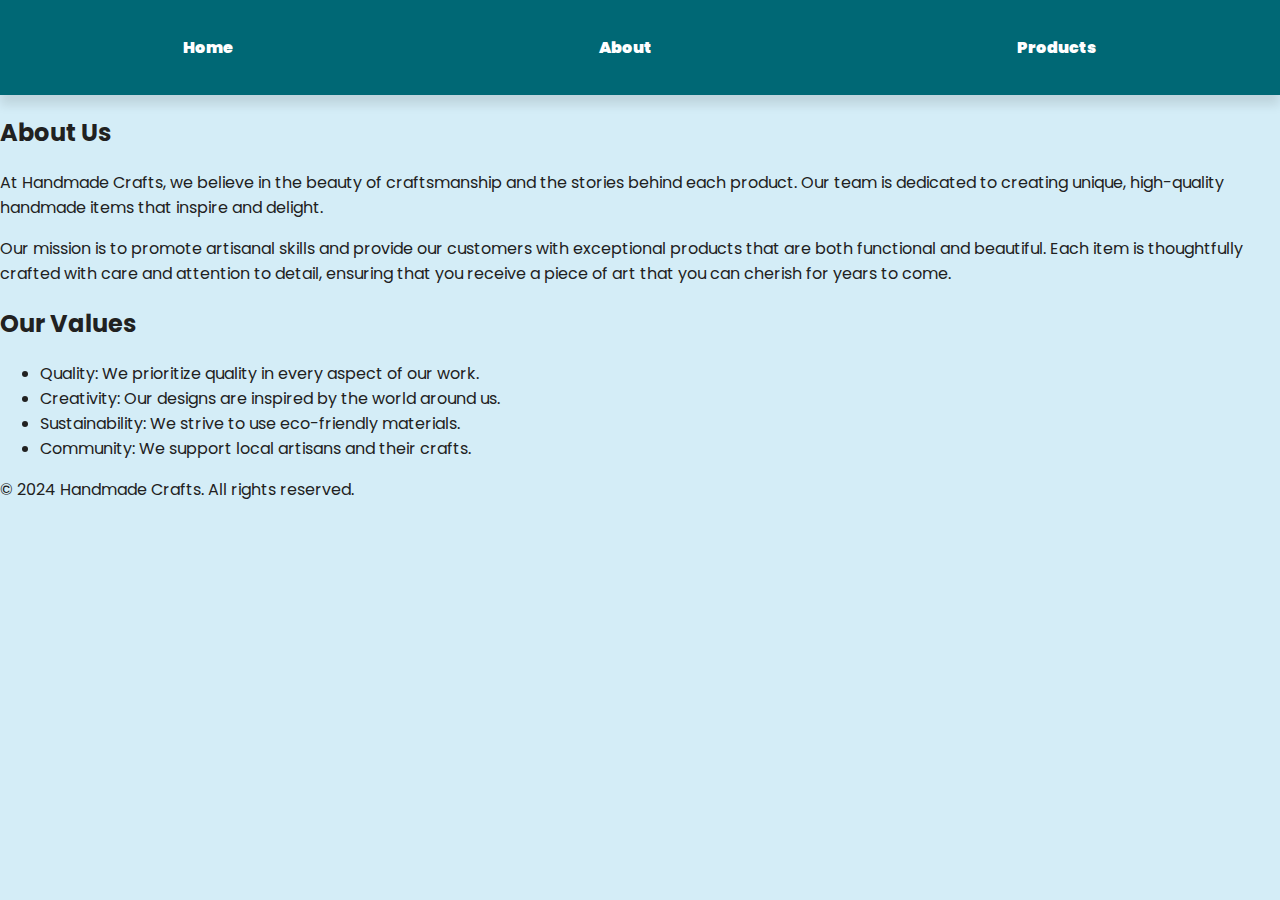
<file: about-shopping.html>
<!DOCTYPE html>
<html lang="en">
<head>
    <meta charset="UTF-8">
    <meta name="viewport" content="width=device-width, initial-scale=1.0">
    <title>About Us - Handmade Crafts</title>
    <meta name="description" content="This is a shopping website">
    <meta name="author" content="Ferrin Mutuku">
    <link rel="preconnect" href="https://fonts.googleapis.com" crossorigin>
    <link rel="preconnect" href="https://fonts.gstatic.com" crossorigin>
    <link href="https://fonts.googleapis.com/css2?family=Roboto:wght@400;700&display=swap" rel="stylesheet">
    <link rel="stylesheet" href="styles/shopping.css">
    <script src="https://code.jquery.com/jquery-3.6.0.min.js"></script>
    <script src="scripts/shopping.js" defer></script>
</head>
<body>
    <header>
        <nav class="navbar">
            <a href="shopping.html">Home</a>
            <a href="about-shopping.html">About</a>
            <a href="product-shopping.html">Products</a>
        </nav>
        
    </header>
    
    <main>
        <section>
            <h2>About Us</h2>
            <p>At Handmade Crafts, we believe in the beauty of craftsmanship and the stories behind each product. Our team is dedicated to creating unique, high-quality handmade items that inspire and delight.</p>
            <p>Our mission is to promote artisanal skills and provide our customers with exceptional products that are both functional and beautiful. Each item is thoughtfully crafted with care and attention to detail, ensuring that you receive a piece of art that you can cherish for years to come.</p>
        </section>
        
        <section>
            <h2>Our Values</h2>
            <ul>
                <li>Quality: We prioritize quality in every aspect of our work.</li>
                <li>Creativity: Our designs are inspired by the world around us.</li>
                <li>Sustainability: We strive to use eco-friendly materials.</li>
                <li>Community: We support local artisans and their crafts.</li>
            </ul>
        </section>
    </main>

    <footer>
        <p>&copy; 2024 Handmade Crafts. All rights reserved.</p>
    </footer>
</body>
</html>
</file>
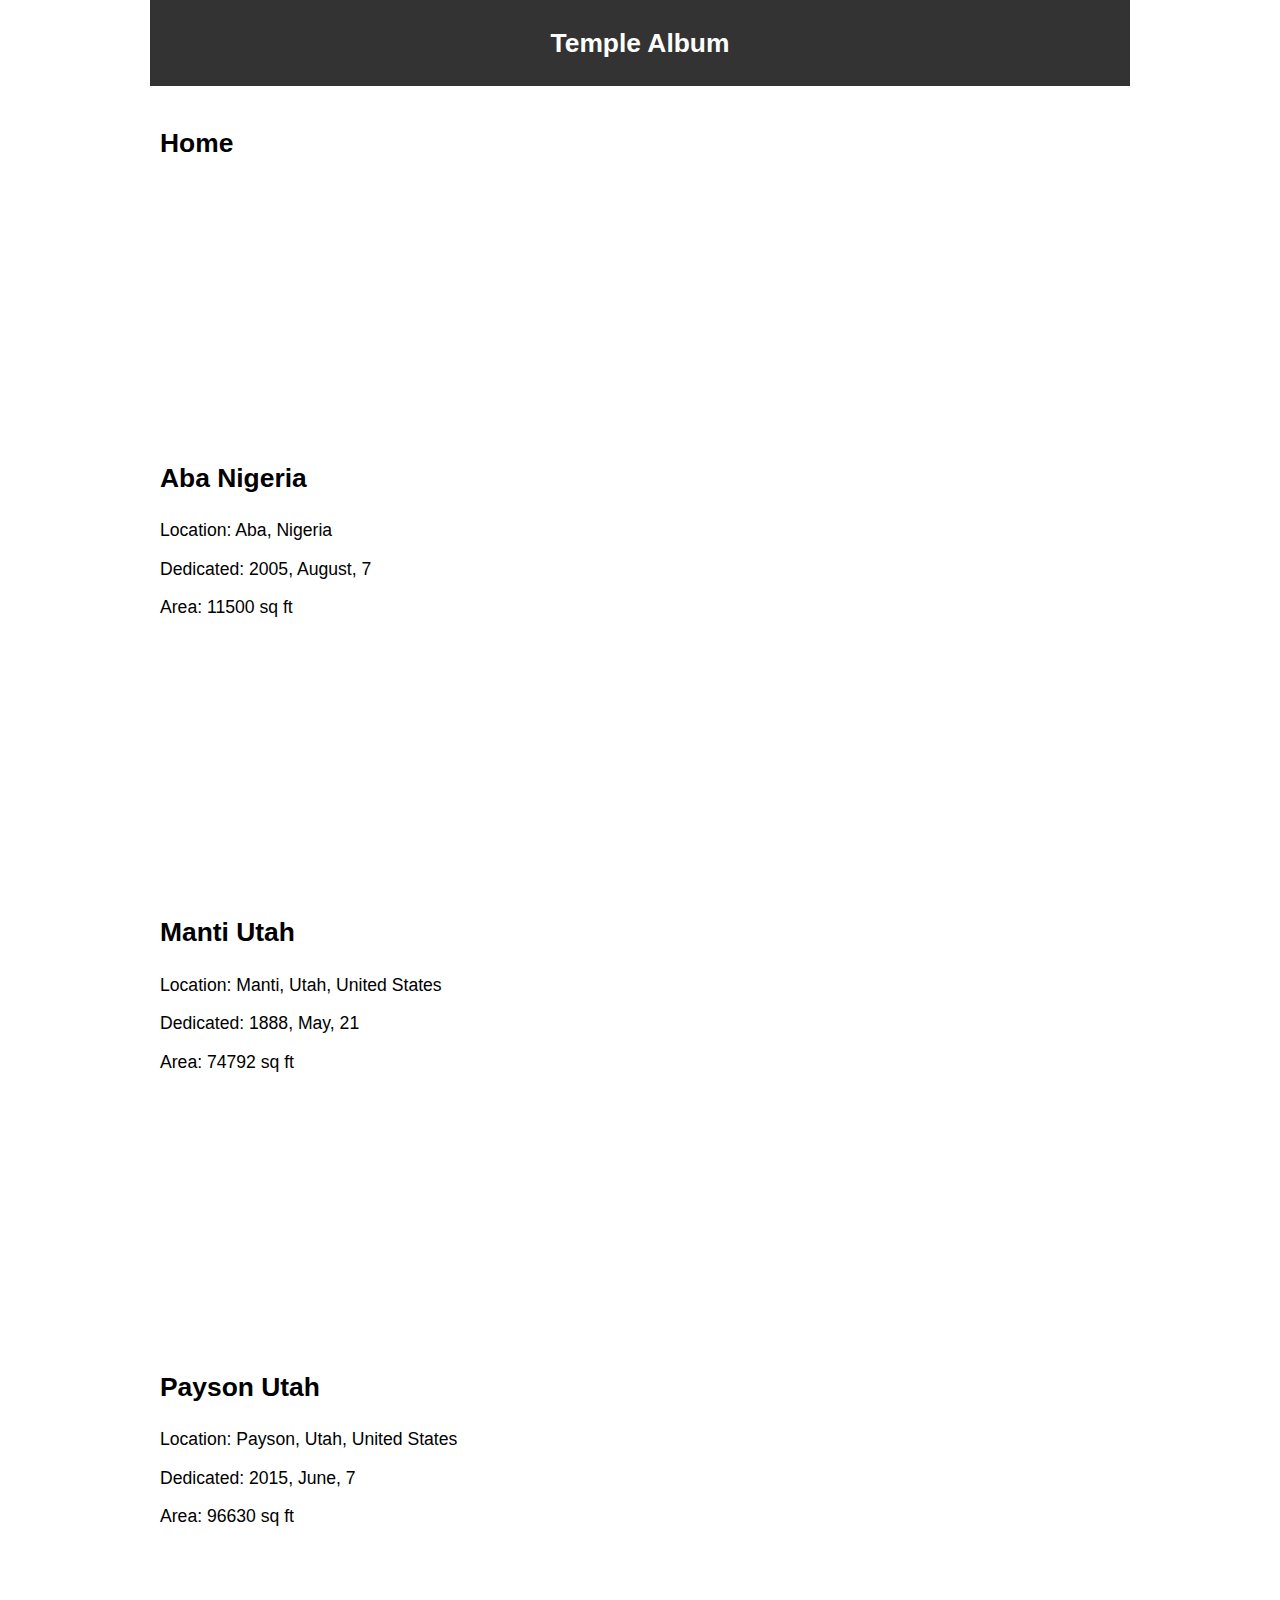
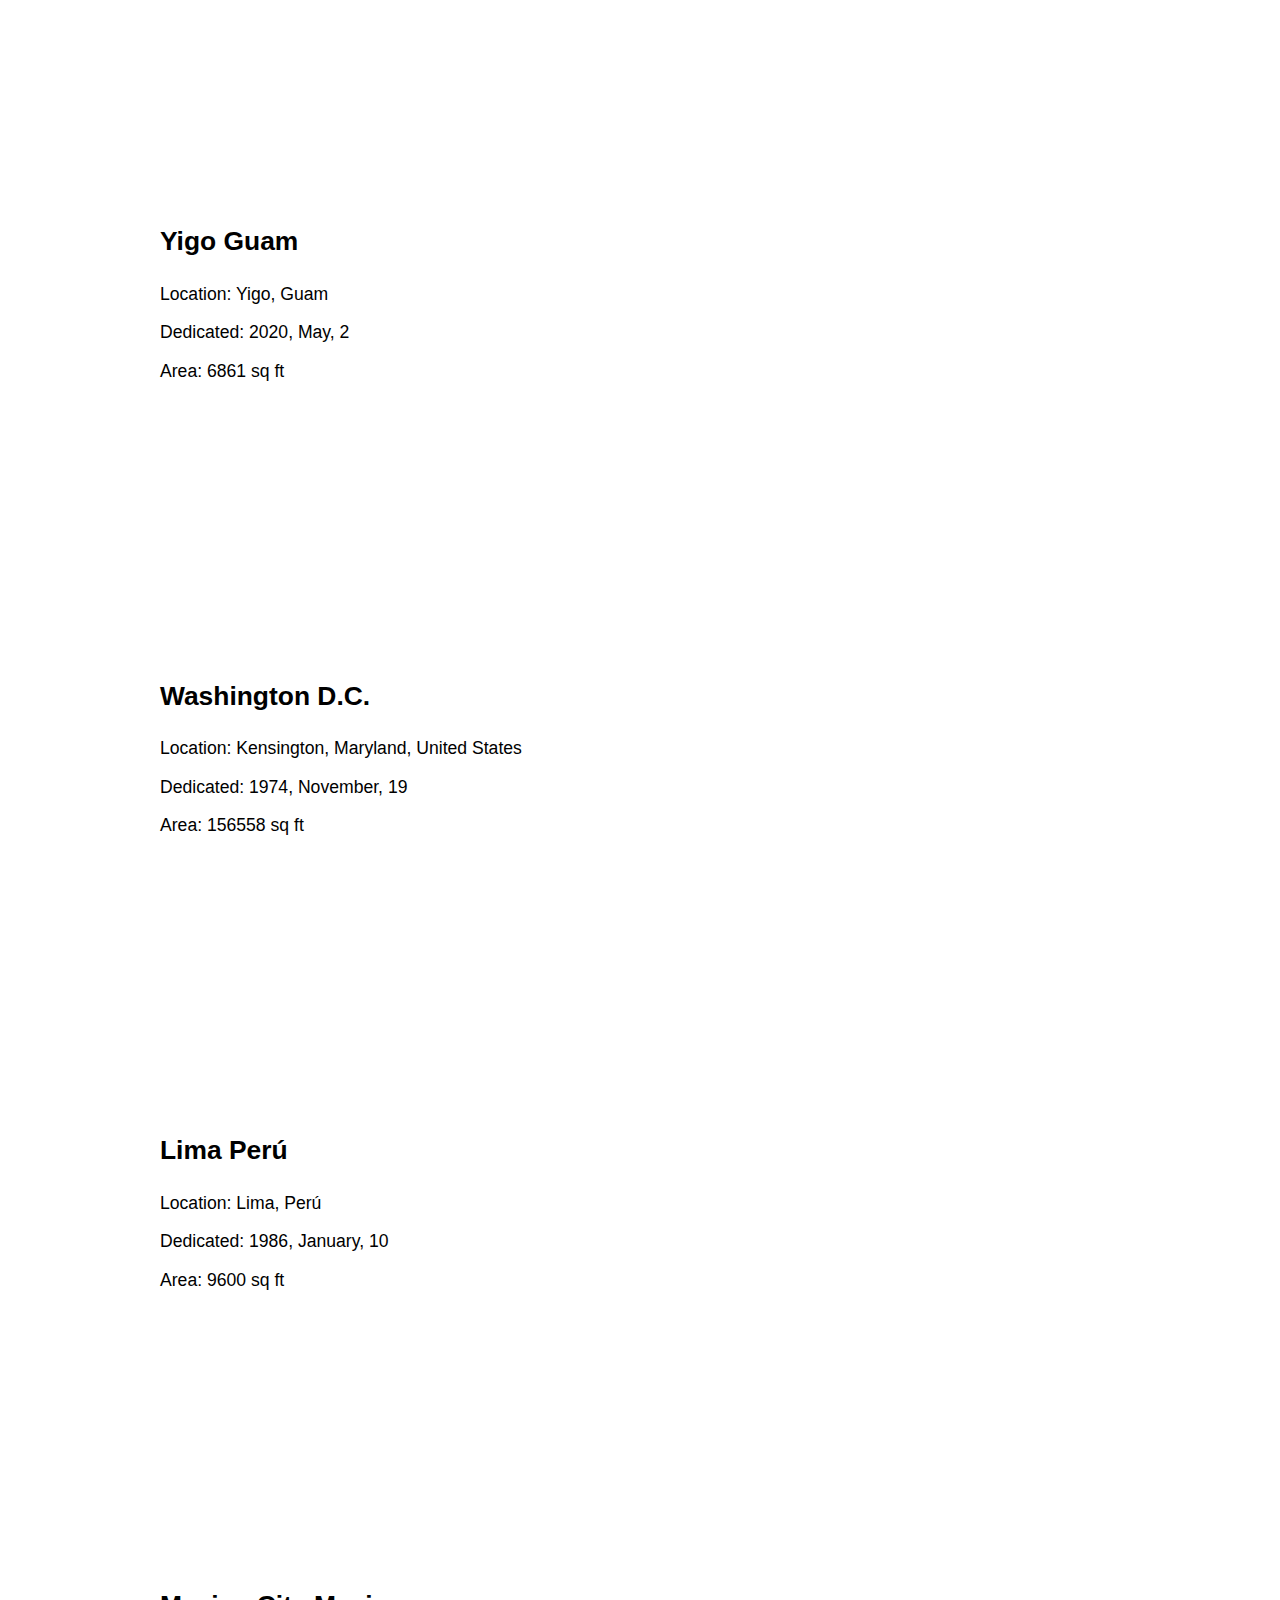
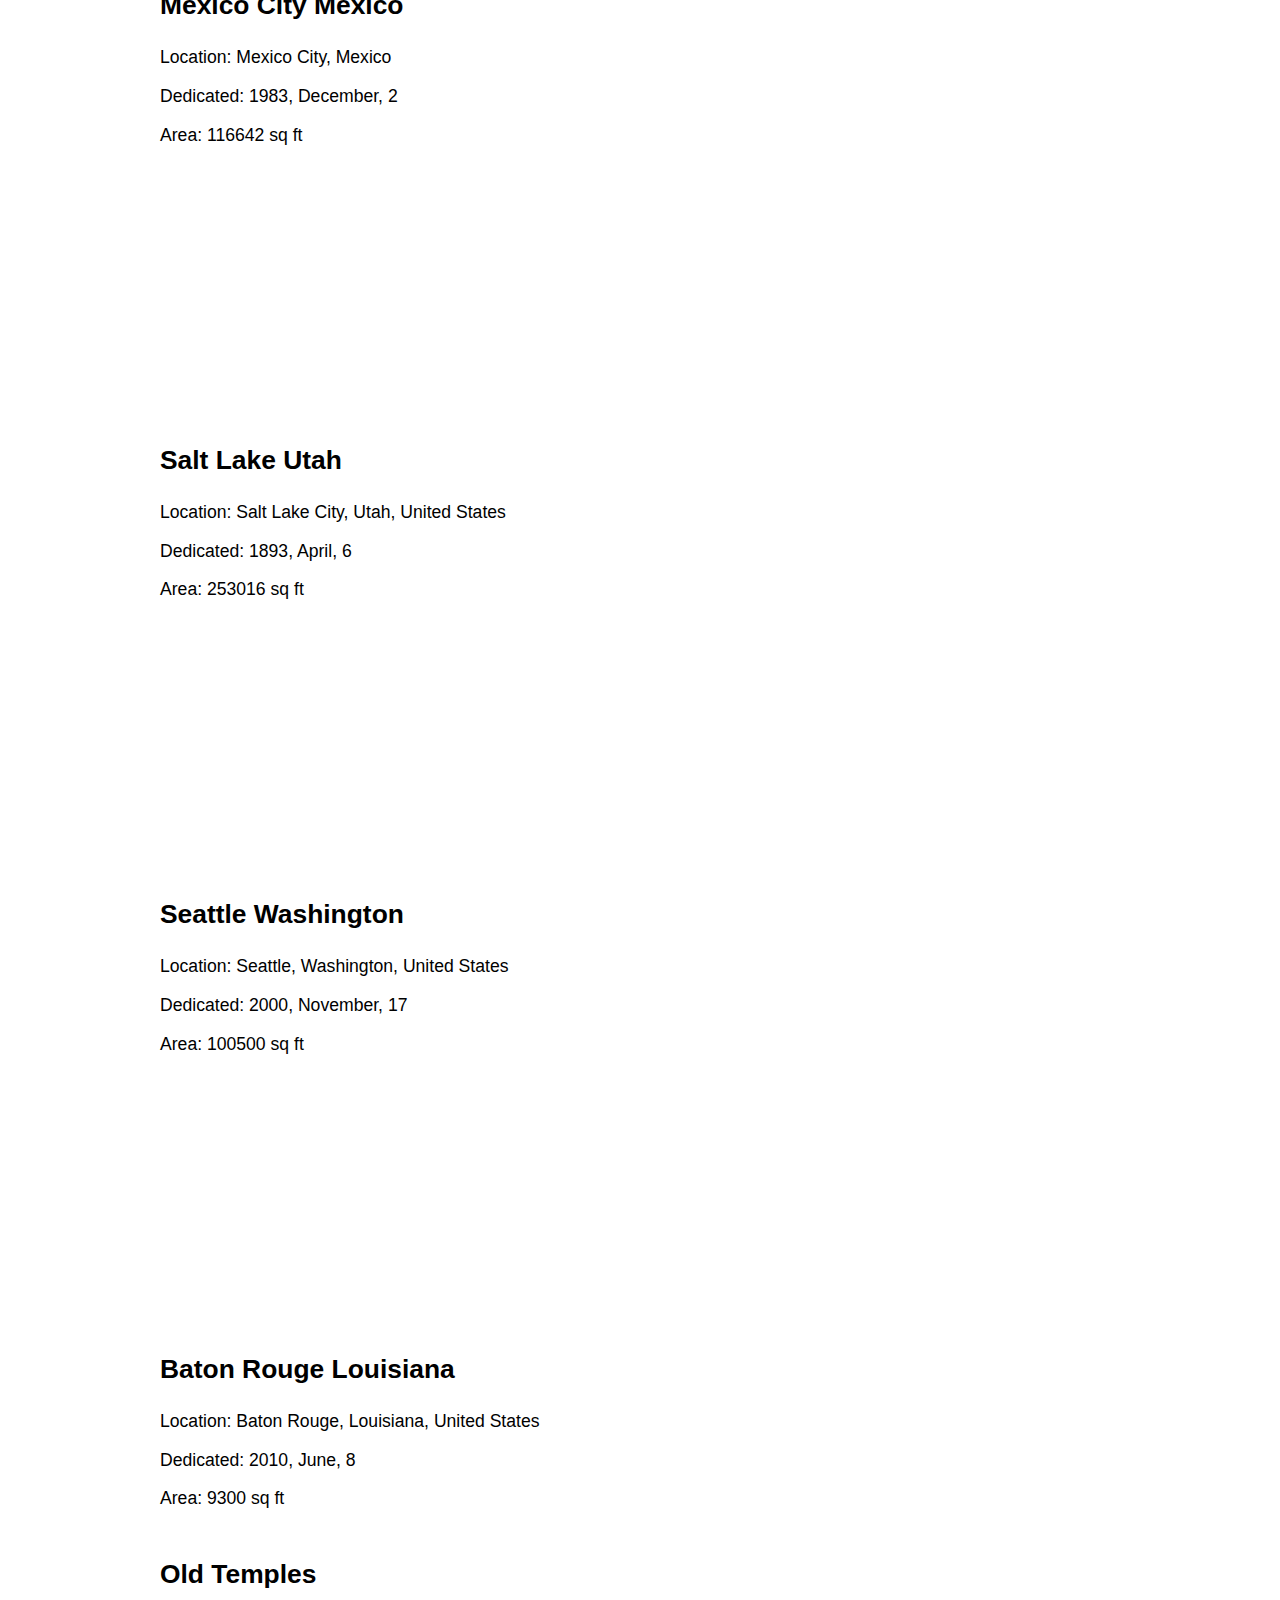
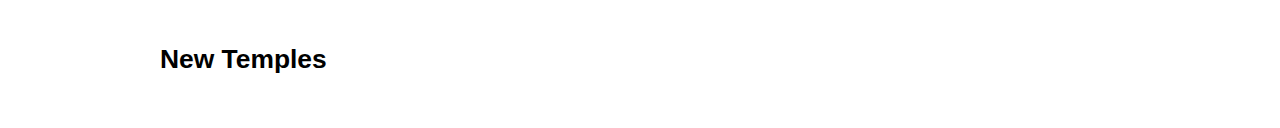
<file: filtered-temples.html>
<!DOCTYPE html>
<html lang="en">
<head>
    <meta charset="UTF-8">
    <meta name="viewport" content="width=device-width, initial-scale=1.0">
    <title>Temple Album</title>
    <meta name="description" content="This is a Temple Album">
    <meta name="author" content="Ferrin Mutuku">
    <link rel="stylesheet" href="styles/filtered-temples.css" onload="this.onload=null;this.rel='stylesheet'">
    <link rel="stylesheet" href="styles/filtered-temples-large.css" media="(min-width: 768px)">
    <script src="scripts/filtered-temples.js" defer></script>

</head>
<body>
    <header>
        <h1>Temple Album</h1>
        <button id="hamburger">&#9776;</button> 
        <nav id="menu">
            <ul>
                <li><a href="#home" id="home-button">Home</a></li>
                <li><a href="#old" id="old-button">Old</a></li>
                <li><a href="#new" id="new-button">New</a></li>
                <li><a href="#large" id="large-button">Large</a></li>
                <li><a href="#small" id="small-button">Small</a></li>
            </ul>
        </nav>
    </header>

    <main>
        <!-- Home Section -->
        <section id="home">
            <h2>Home</h2>
            <div id="temple-container"></div>
        </section>

        <!-- Old Temples Section -->
        <section id="old">
            <h2>Old Temples</h2>
            <div id="temple-container-old"></div>
        </section>

        <!-- New Temples Section -->
        <section id="new">
            <h2>New Temples</h2>
            <div id="temple-container-new"></div>
        </section>

        <!-- Large Temples Section -->
        <section id="large">
            <h2>Large Temples</h2>
            <div id="temple-container-large"></div>
        </section>

        <!-- Small Temples Section -->
        <section id="small">
            <h2>Small Temples</h2>
            <div id="temple-container-small"></div>
        </section>
    </main>

    <footer>
        <p>&copy; Ferrin Mutuku<span id="footer-year"></span>. Last modified: <span id="footer-modified"></span>.</p>
    </footer>
</body>
</html>
</file>
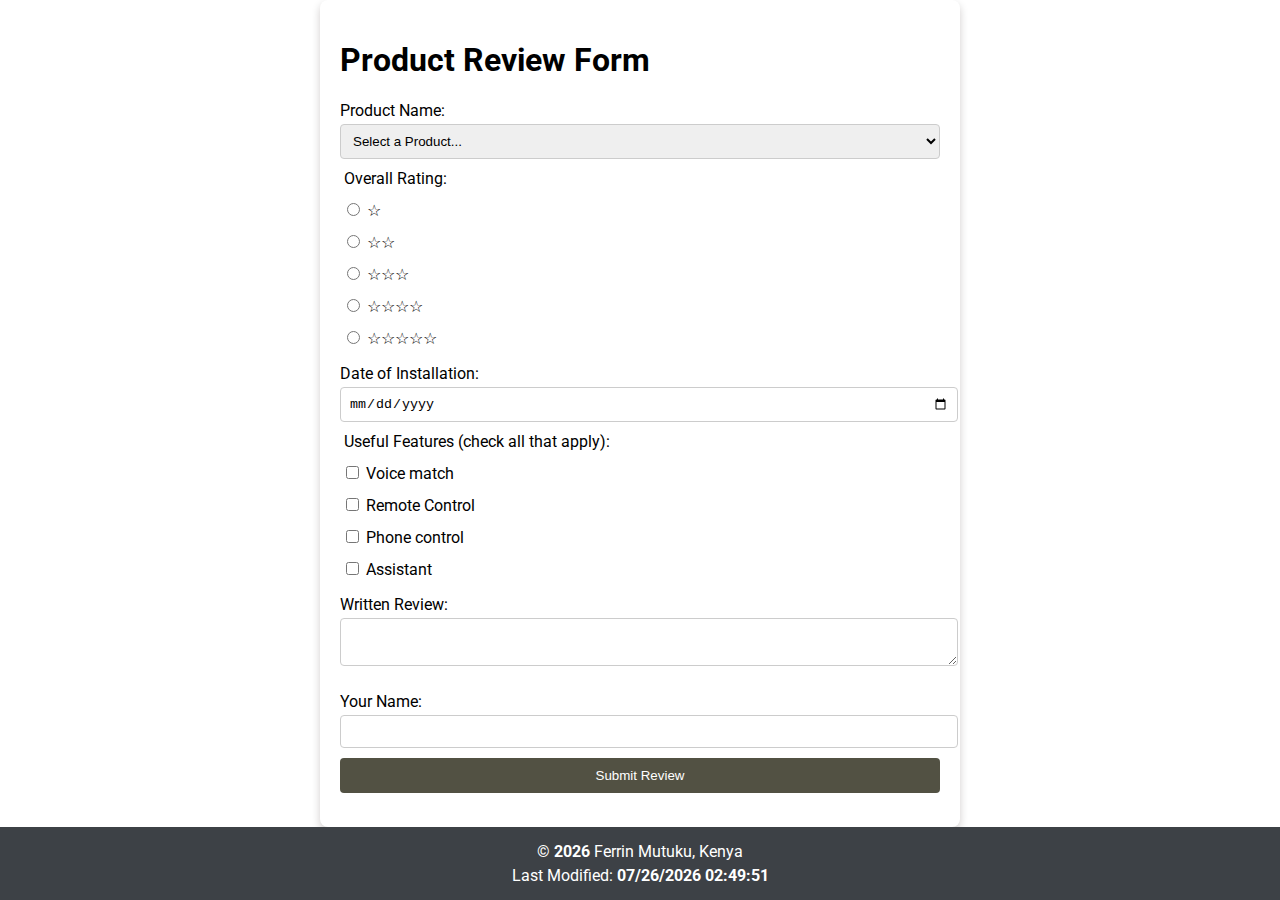
<file: form.html>
<!DOCTYPE html>
<html lang="en">
    <head>
        <meta charset="UTF-8">
        <meta name="viewport" content="width=device-width, initial-scale=1.0">
        <title>Product Review Form</title>
        <meta name="description" content="This is a product review form">
        <meta name="author" content="Ferrin Mutuku">
        <link rel="icon" href="favicon.ico" type="image/x-icon">
        <link rel="preconnect" href="https://fonts.googleapis.com" crossorigin>
        <link rel="preconnect" href="https://fonts.gstatic.com" crossorigin>
        <link href="https://fonts.googleapis.com/css2?family=Roboto:wght@400;700&display=swap" rel="stylesheet">
        <link rel="stylesheet" href="styles/form.css">
        <script src="scripts/form.js" defer></script>
    </head>
    
<body>
    <main>
        <h1>Product Review Form</h1>
        <form id="reviewForm" method="get" action="review.html">
            <label for="productName">Product Name:</label>
            <select id="productName" name="productName" required>
                <option value="" disabled selected>Select a Product...</option>
            </select>
            <fieldset>
                <legend>Overall Rating:</legend>
                <label><input type="radio" name="rating" value="1" required> ☆</label>
                <label><input type="radio" name="rating" value="2"> ☆☆</label>
                <label><input type="radio" name="rating" value="3"> ☆☆☆</label>
                <label><input type="radio" name="rating" value="4"> ☆☆☆☆</label>
                <label><input type="radio" name="rating" value="5"> ☆☆☆☆☆</label>
            </fieldset>
            <label for="installationDate">Date of Installation:</label>
            <input type="date" id="installationDate" name="installationDate" required>
            <fieldset>
                <legend>Useful Features (check all that apply):</legend>
                <label><input type="checkbox" name="features" value="Feature1"> Voice match</label>
                <label><input type="checkbox" name="features" value="Feature2"> Remote Control</label>
                <label><input type="checkbox" name="features" value="Feature3"> Phone control</label>
                <label><input type="checkbox" name="features" value="Feature4"> Assistant</label>
            </fieldset>
            <label for="reviewText">Written Review:</label>
            <textarea id="reviewText" name="reviewText"></textarea>
            <label for="userName">Your Name:</label>
            <input type="text" id="userName" name="userName">
            <button type="submit">Submit Review</button>
        </form>
    </main>
    <footer>
        <p>&copy; <span id="year"></span> Ferrin Mutuku, Kenya</p>
        <p>Last Modified: <span id="lastModified"></span></p>
    </footer>
</body>
</html>
</file>
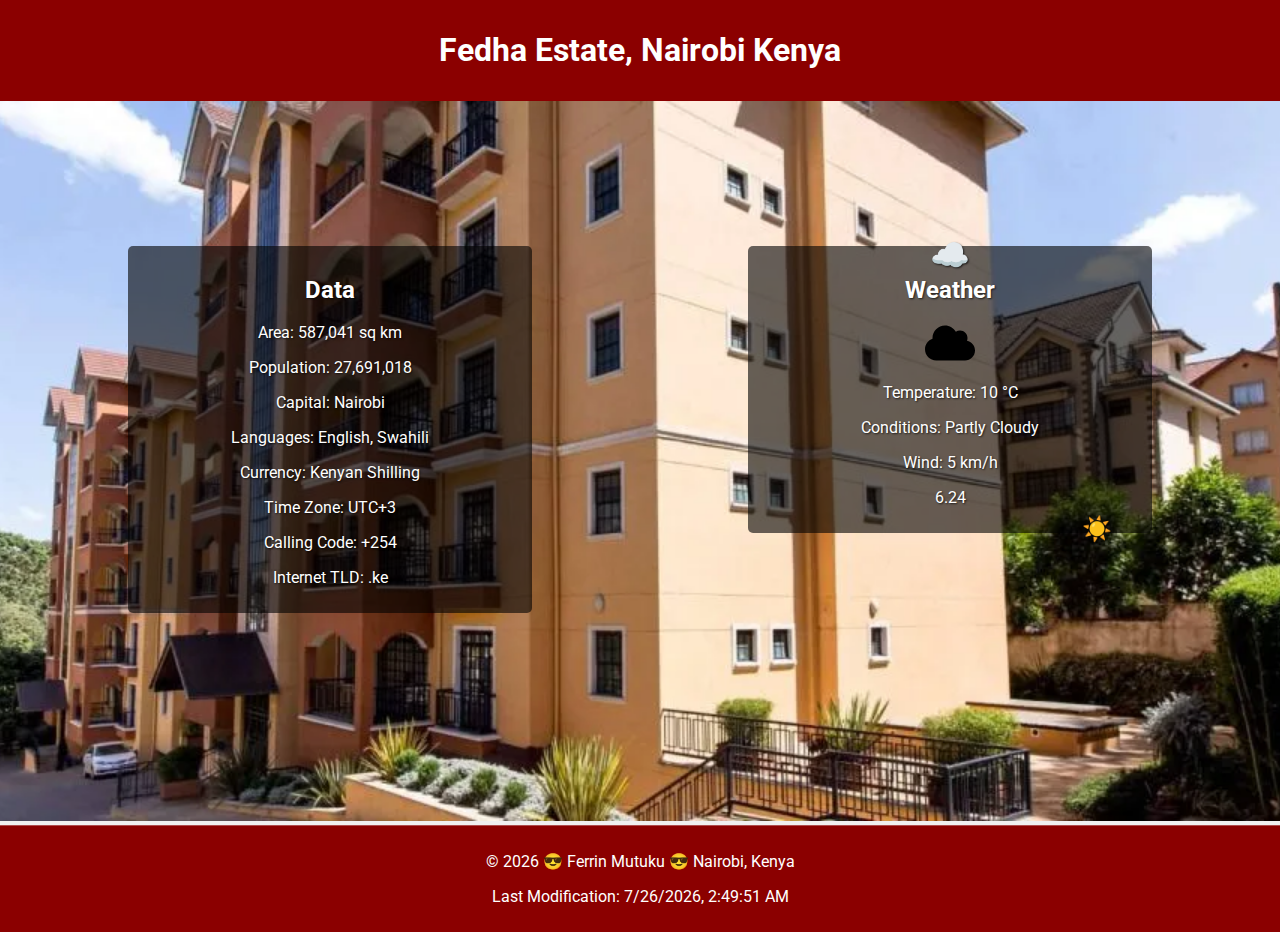
<file: place.html>
<!DOCTYPE html>
<html lang="en">
<head>
    <meta charset="UTF-8">
    <meta name="viewport" content="width=device-width, initial-scale=1.0">
    <title>Nairobi, Kenya Weather</title>
    <meta name="description" content="This is where I live in Fedha estate">
    <meta name="author" content="Ferrin Mutuku">
    <link rel="stylesheet" href="styles/place.css">
    <link rel="preconnect" href="https://fonts.googleapis.com" crossorigin>
    <link rel="preconnect" href="https://fonts.gstatic.com" crossorigin>
    <link href="https://fonts.googleapis.com/css2?family=Roboto:wght@400;700&display=swap" rel="stylesheet">
    <script src="scripts/place.js" defer></script>
</head>
<body>
    <header>
        <h1>Fedha Estate, Nairobi Kenya</h1>
    </header>
    <main>
        <div class="image-container">
            <picture>
                <source srcset="images/fedha.webp 600w, images/fedha.webp 1200w" sizes="(max-width: 768px) 100vw, 50vw" type="image/webp">
                <source srcset="images/fedha-small.jpg 600w, images/fedha-large.jpg 1200w" sizes="(max-width: 768px) 100vw, 50vw" type="image/jpeg">
                <img src="images/fedha.webp" alt="Fedha estate view" class="background-image">
            </picture>
            <div class="data">
                <h2>Data</h2>
                <p>Area: 587,041 sq km</p>
                <p>Population: 27,691,018</p>
                <p>Capital: Nairobi</p>
                <p>Languages: English, Swahili</p>
                <p>Currency: Kenyan Shilling</p>
                <p>Time Zone: UTC+3</p>
                <p>Calling Code: +254</p>
                <p>Internet TLD: .ke</p>
            </div>
            <div class="weather">
                <h2>Weather</h2>
                <img src="images/cloud-solid.svg" alt="Weather Icon" class="weather-icon">
                <p>Temperature: 10 °C</p>
                <p>Conditions: Partly Cloudy</p>
                <p>Wind: 5 km/h</p>
                <p id="windChill">Windchill: 9.8 °C</p>
            </div>
        </div>
    </main>
    <footer>
        <p>© <span id="year"></span> 😎 Ferrin Mutuku 😎 Nairobi, Kenya</p>
        <p>Last Modification: <span id="lastModified"></span></p>
    </footer>
</body>
</html>
</file>
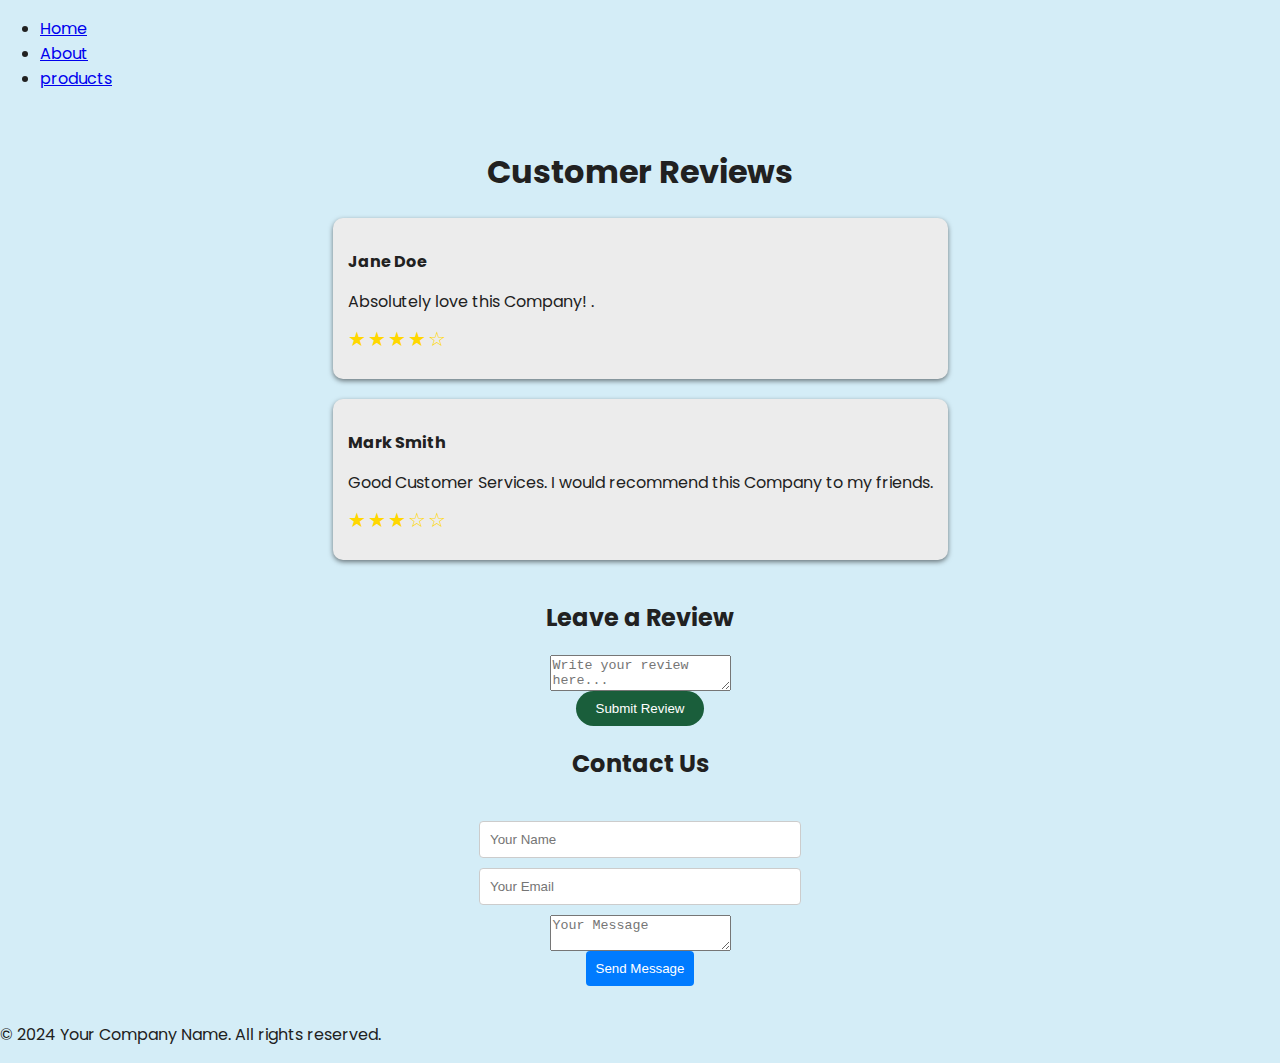
<file: product-shopping.html>
<!DOCTYPE html>
<html lang="en">
<head>
    <meta charset="UTF-8">
    <meta name="viewport" content="width=device-width, initial-scale=1.0">
    <title>Customer Reviews</title>
    <meta name="description" content="This is a shopping website">
    <meta name="author" content="Ferrin Mutuku">
    <link rel="preconnect" href="https://fonts.googleapis.com" crossorigin>
    <link rel="preconnect" href="https://fonts.gstatic.com" crossorigin>
    <link href="https://fonts.googleapis.com/css2?family=Roboto:wght@400;700&display=swap" rel="stylesheet">
    <link rel="stylesheet" href="styles/shopping.css">
    <script src="https://code.jquery.com/jquery-3.6.0.min.js"></script>
    <script src="scripts/shopping.js" defer async></script>
</head>
<body>
    <header>
        <nav>
            <ul>
                <li><a href="shopping.html">Home</a></li>
                <li><a href="about-shopping.html">About</a></li>
                <li><a href="product-shopping.html">products</a></li>
            </ul>
        </nav>
    </header>

    <main>
        <section class="reviews">
            <h1>Customer Reviews</h1>
            <div class="reviews-list">
                <!-- Example Review -->
                <div class="review-item">
                    <p class="review-author">Jane Doe</p>
                    <p class="review-text">Absolutely love this Company! .</p>
                    <div class="rating">
                        <span class="star">&#9733;</span>
                        <span class="star">&#9733;</span>
                        <span class="star">&#9733;</span>
                        <span class="star">&#9733;</span>
                        <span class="star">&#9734;</span>
                    </div>
                </div>

                <div class="review-item">
                    <p class="review-author">Mark Smith</p>
                    <p class="review-text">Good Customer Services. I would recommend this Company to my friends.</p>
                    <div class="rating">
                        <span class="star">&#9733;</span>
                        <span class="star">&#9733;</span>
                        <span class="star">&#9733;</span>
                        <span class="star">&#9734;</span>
                        <span class="star">&#9734;</span>
                    </div>
                </div>
            </div>

            <h2>Leave a Review</h2>
            <textarea id="review-text" placeholder="Write your review here..."></textarea>
            <button class="submit-review">Submit Review</button>

            <h2>Contact Us</h2>
            <form id="contact-form">
                <input type="text" id="name" placeholder="Your Name" required>
                <input type="email" id="email" placeholder="Your Email" required>
                <textarea id="message" placeholder="Your Message" required></textarea>
                <button type="submit">Send Message</button>
            </form>
        </section>
    </main>

    <footer>
        <p>&copy; 2024 Your Company Name. All rights reserved.</p>
    </footer>
</body>
</html>
</file>
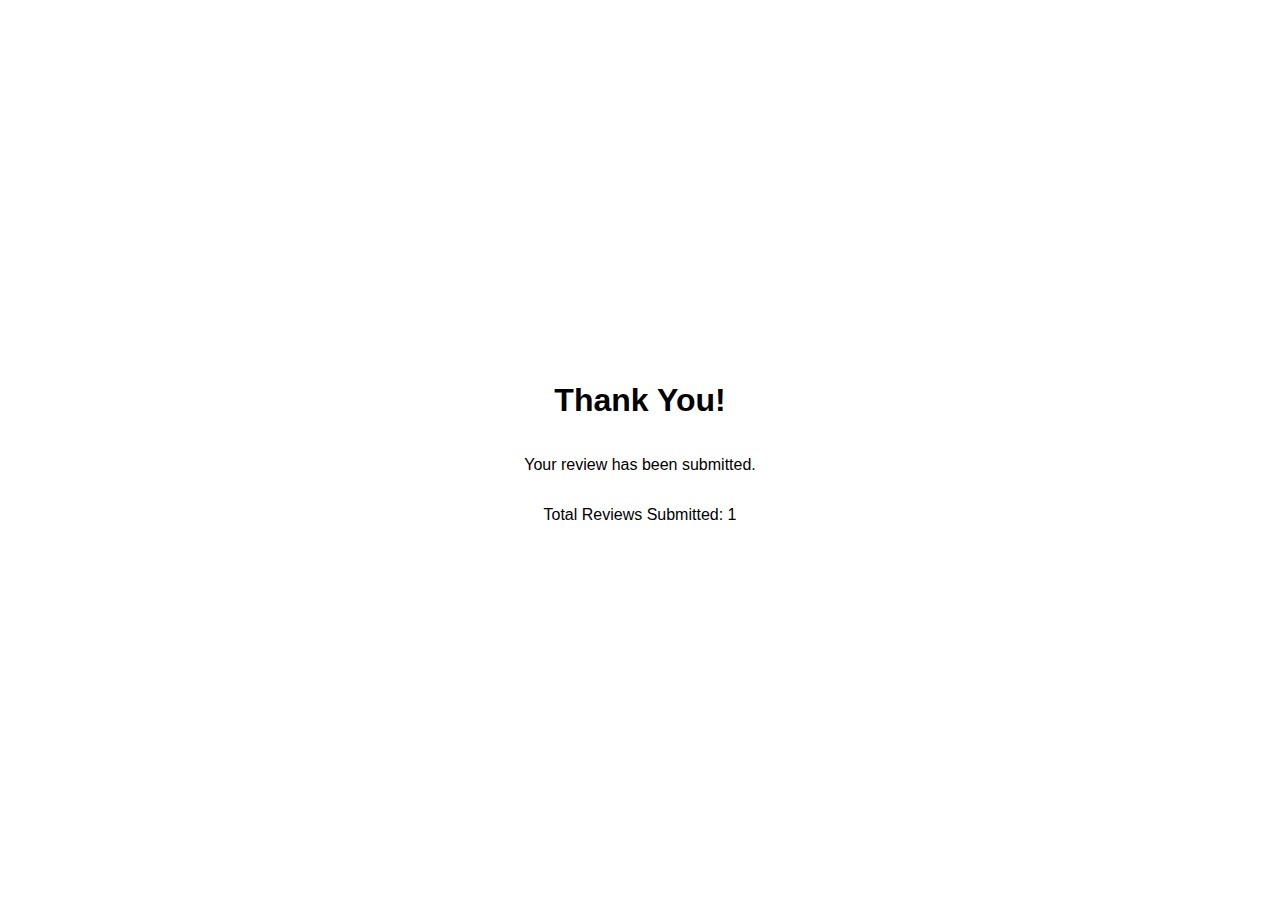
<file: review.html>
<!DOCTYPE html>
<html lang="en">
<head>
    <meta charset="UTF-8">
    <meta name="viewport" content="width=device-width, initial-scale=1.0">
    <title>Review Confirmation</title>
    <link rel="stylesheet" href="styles/form.css">
    <script src="scripts/form.js" defer></script>
</head>
<body>
    <!-- Content will be populated by JavaScript -->
</body>
</html>
</file>
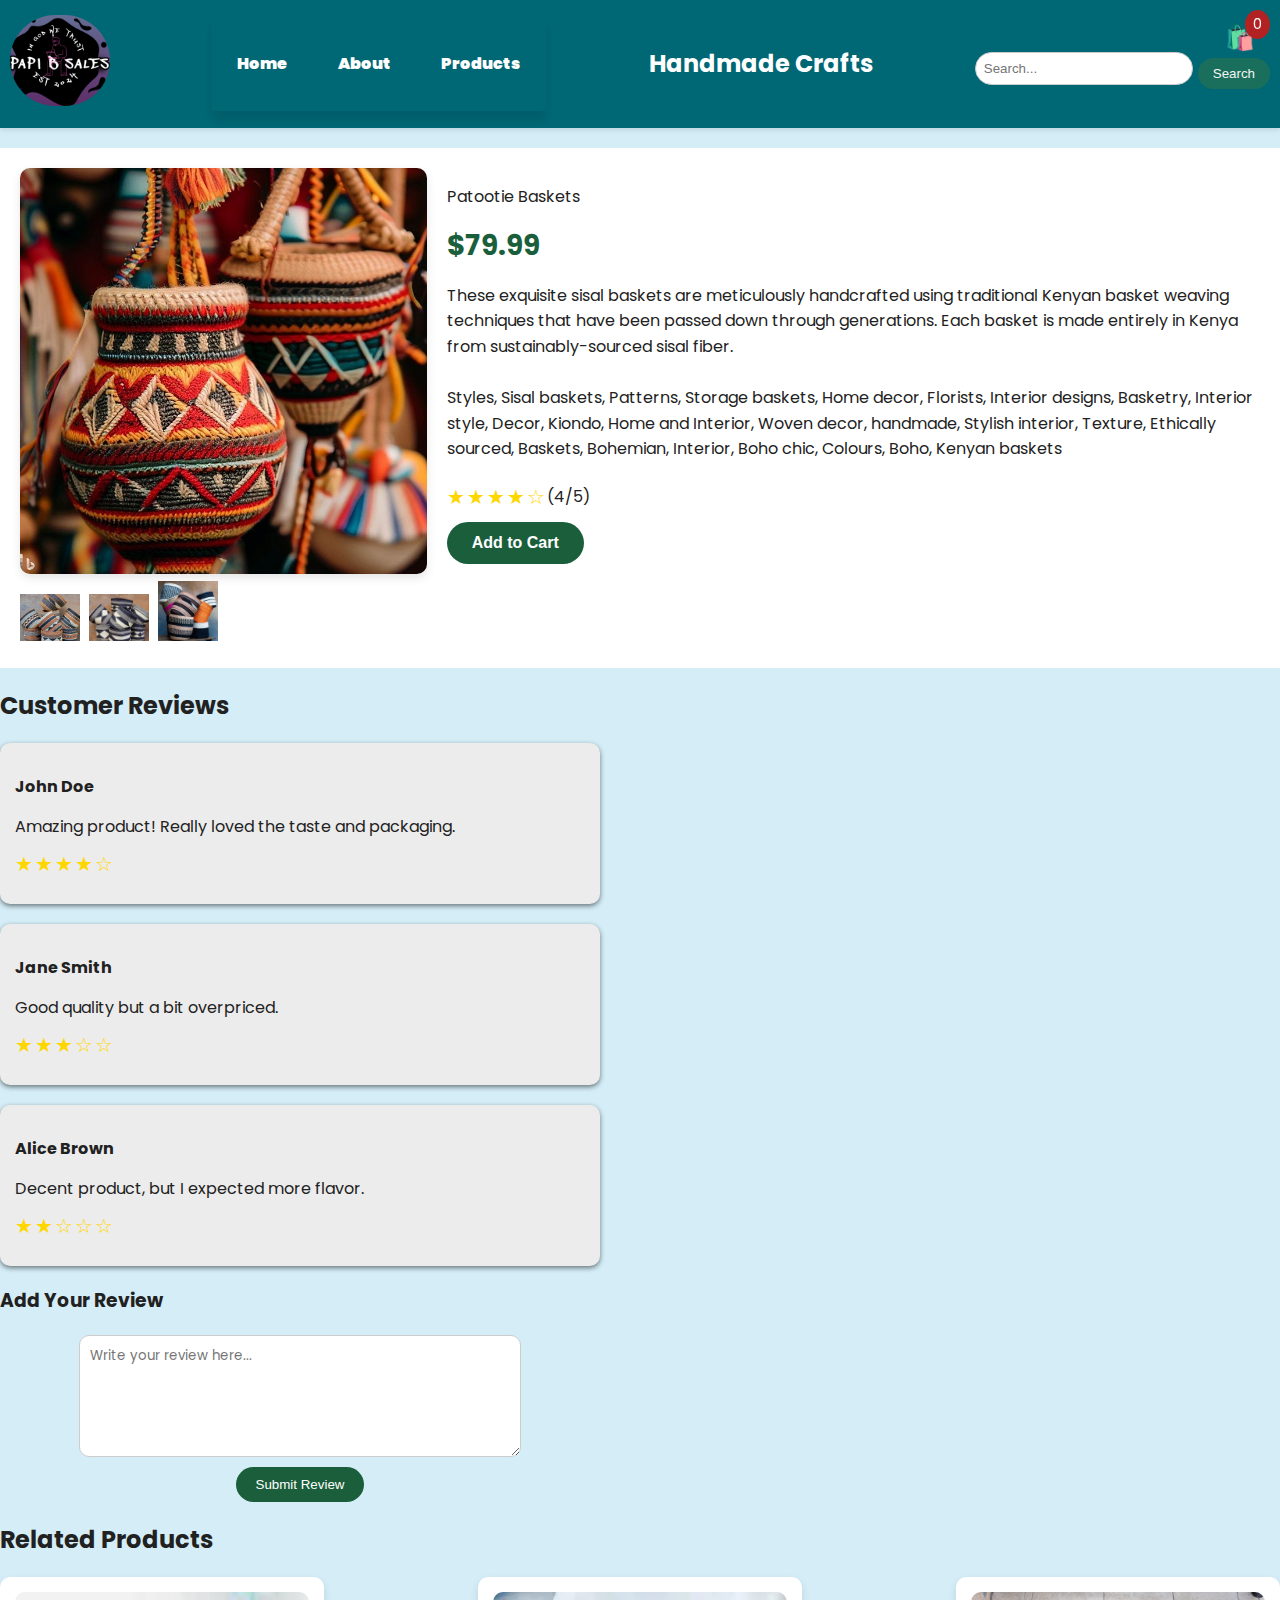
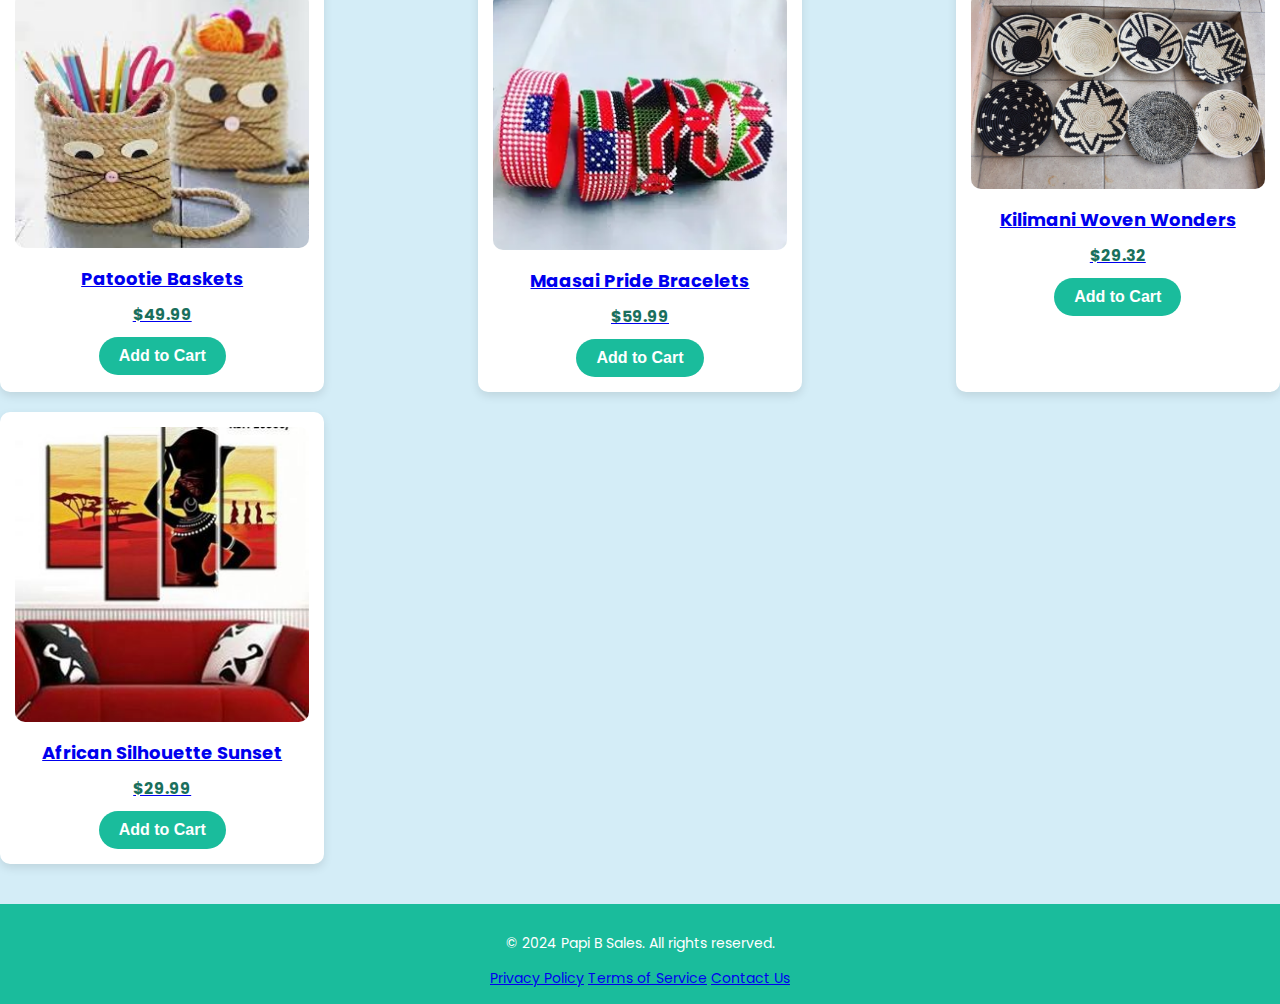
<file: shopping.html>
<!DOCTYPE html>
<html lang="en">

<head>
    <meta charset="UTF-8">
    <meta name="viewport" content="width=device-width, initial-scale=1.0">
    <title>Papi B Sales</title>
    <meta name="description" content="This is a shopping website">
    <meta name="author" content="Ferrin Mutuku">
    <link rel="preconnect" href="https://fonts.googleapis.com" crossorigin>
    <link rel="preconnect" href="https://fonts.gstatic.com" crossorigin>
    <link href="https://fonts.googleapis.com/css2?family=Roboto:wght@400;700&display=swap" rel="stylesheet">
    <link rel="stylesheet" href="styles/shopping.css">
    <script src="https://code.jquery.com/jquery-3.6.0.min.js" defer></script>
    <script src="scripts/shopping.js" defer></script>
</head>

<body>

    <header class="header">
        <div class="cart-count">
            <span class="cart-icon">🛍️</span> 
            <span class="cart-items">0</span>
            <div id="cart-modal" class="cart-modal">
                <div class="cart-modal-content">
                    <span id="close-modal" class="close">&times;</span>
                    <h2>Your Cart</h2>
                    <ul id="cart-list"></ul>
                    <button id="checkout-button" class="checkout-button">Checkout</button>
                </div>
                <div id="toast">Message</div>
            </div>
        </div>
        <div class="logo">
            <img src="images/logo_1.png" srcset="images/logo_1.png 800w" alt="Company Logo" width="200" height="100" loading="lazy">
        </div>

        <nav class="navbar">
            <a href="shopping.html">Home</a>
            <a href="about-shopping.html">About</a>
            <a href="product-shopping.html">Products</a>
        </nav>
        
        <h1>Handmade Crafts</h1>

        <div class="search-bar">
            <input type="text" placeholder="Search..." id="search-input">
            <button class="search-button" id="search-button">Search</button>
        </div>
    </header>

    <div class="product-page">
        <main class="main-content">
            <div class="product-images">
                <img class="main-image" src="images/craft_main.jpg" alt="Product Image" width="600" height="400" loading="lazy">
                <div class="thumbnail-images">
                    <img src="images/craft_2.avif" alt="Thumbnail 1" width="150" height="150" loading="lazy">
                    <img src="images/craft_3.jpg" alt="Thumbnail 2" width="150" height="150" loading="lazy">
                    <img src="images/craft_4.jpg" alt="Thumbnail 3" width="150" height="150" loading="lazy">
                </div>
            </div>
            <div class="product-details">
                <p class="product-name">Patootie Baskets</p>
                <p class="product-price">$79.99</p>
                <p class="product-description">These exquisite sisal baskets are meticulously handcrafted using traditional Kenyan basket weaving techniques that have been passed down through generations. Each basket is made entirely in Kenya from sustainably-sourced sisal fiber.
                    <br><br>Styles, Sisal baskets, Patterns, Storage baskets, Home decor, Florists, Interior designs, Basketry, Interior style, Decor, Kiondo,
                    Home and Interior, Woven decor, handmade, Stylish interior, Texture,
                    Ethically sourced, Baskets, Bohemian, Interior, Boho chic, Colours, Boho, Kenyan baskets
                </p>
                <div class="rating">
                    <span class="star">&#9733;</span>
                    <span class="star">&#9733;</span>
                    <span class="star">&#9733;</span>
                    <span class="star">&#9733;</span>
                    <span class="star">&#9734;</span>
                    <span>(4/5)</span>
                </div>
                <button class="add-to-cart">Add to Cart</button>
            </div>
        </main>

        <section class="customer-reviews">
            <h2>Customer Reviews</h2>
            <div class="reviews-list">
                <div class="review-item">
                    <p class="review-author">John Doe</p>
                    <p class="review-text">Amazing product! Really loved the taste and packaging.</p>
                    <div class="rating">
                        <span class="star">&#9733;</span>
                        <span class="star">&#9733;</span>
                        <span class="star">&#9733;</span>
                        <span class="star">&#9733;</span>
                        <span class="star">&#9734;</span>
                    </div>
                </div>
                <div class="review-item">
                    <p class="review-author">Jane Smith</p>
                    <p class="review-text">Good quality but a bit overpriced.</p>
                    <div class="rating">
                        <span class="star">&#9733;</span>
                        <span class="star">&#9733;</span>
                        <span class="star">&#9733;</span>
                        <span class="star">&#9734;</span>
                        <span class="star">&#9734;</span>
                    </div>
                </div>
                <div class="review-item">
                    <p class="review-author">Alice Brown</p>
                    <p class="review-text">Decent product, but I expected more flavor.</p>
                    <div class="rating">
                        <span class="star">&#9733;</span>
                        <span class="star">&#9733;</span>
                        <span class="star">&#9734;</span>
                        <span class="star">&#9734;</span>
                        <span class="star">&#9734;</span>
                    </div>
                </div>
            </div>
            <div class="add-review">
                <h3>Add Your Review</h3>
                <form id="review-form" action="#" method="post">
                    <textarea placeholder="Write your review here..." id="review-text" required></textarea>
                    <button type="submit" class="submit-review">Submit Review</button>
                </form>
            </div>
        </section>

        <section class="related-products">
            <h2>Related Products</h2>
            <div class="product-list">
                <div class="product-item">
                    <a href="product1.html">
                        <img src="images/related_1.jpg" alt="Product 1" width="200" height="200" loading="lazy">
                        <p class="product-name">Patootie Baskets</p>
                        <p class="product-price">$49.99</p>
                    </a>
                    <button class="add-to-cart">Add to Cart</button>
                </div>
                <div class="product-item">
                    <a href="product2.html">
                        <img src="images/related_2.webp" alt="Product 2" width="200" height="200" loading="lazy">
                        <p class="product-name">Maasai Pride Bracelets</p>
                        <p class="product-price">$59.99</p>
                    </a>
                    <button class="add-to-cart">Add to Cart</button>
                </div>
                <div class="product-item">
                    <a href="product3.html">
                        <img src="images/related_3.jpg" alt="Product 3" width="200" height="200" loading="lazy">
                        <p class="product-name">Kilimani Woven Wonders</p>
                        <p class="product-price">$29.32</p>
                    </a>
                    <button class="add-to-cart">Add to Cart</button>
                </div>
                <div class="product-item">
                    <a href="product14.html">
                        <img src="images/related_4.jpg" alt="Product 4" width="200" height="200" loading="lazy">
                        <p class="product-name">African Silhouette Sunset</p>
                        <p class="product-price">$29.99</p>
                    </a>
                    <button class="add-to-cart">Add to Cart</button>
                </div>
            </div>
        </section>
    </div>

    <footer class="footer">
        <div class="footer-content">
            <p>&copy; 2024 Papi B Sales. All rights reserved.</p>
            <nav class="footer-nav">
                <a href="#">Privacy Policy</a>
                <a href="#">Terms of Service</a>
                <a href="#">Contact Us</a>
            </nav>
        </div>
    </footer>
</body>

</html>
</file>
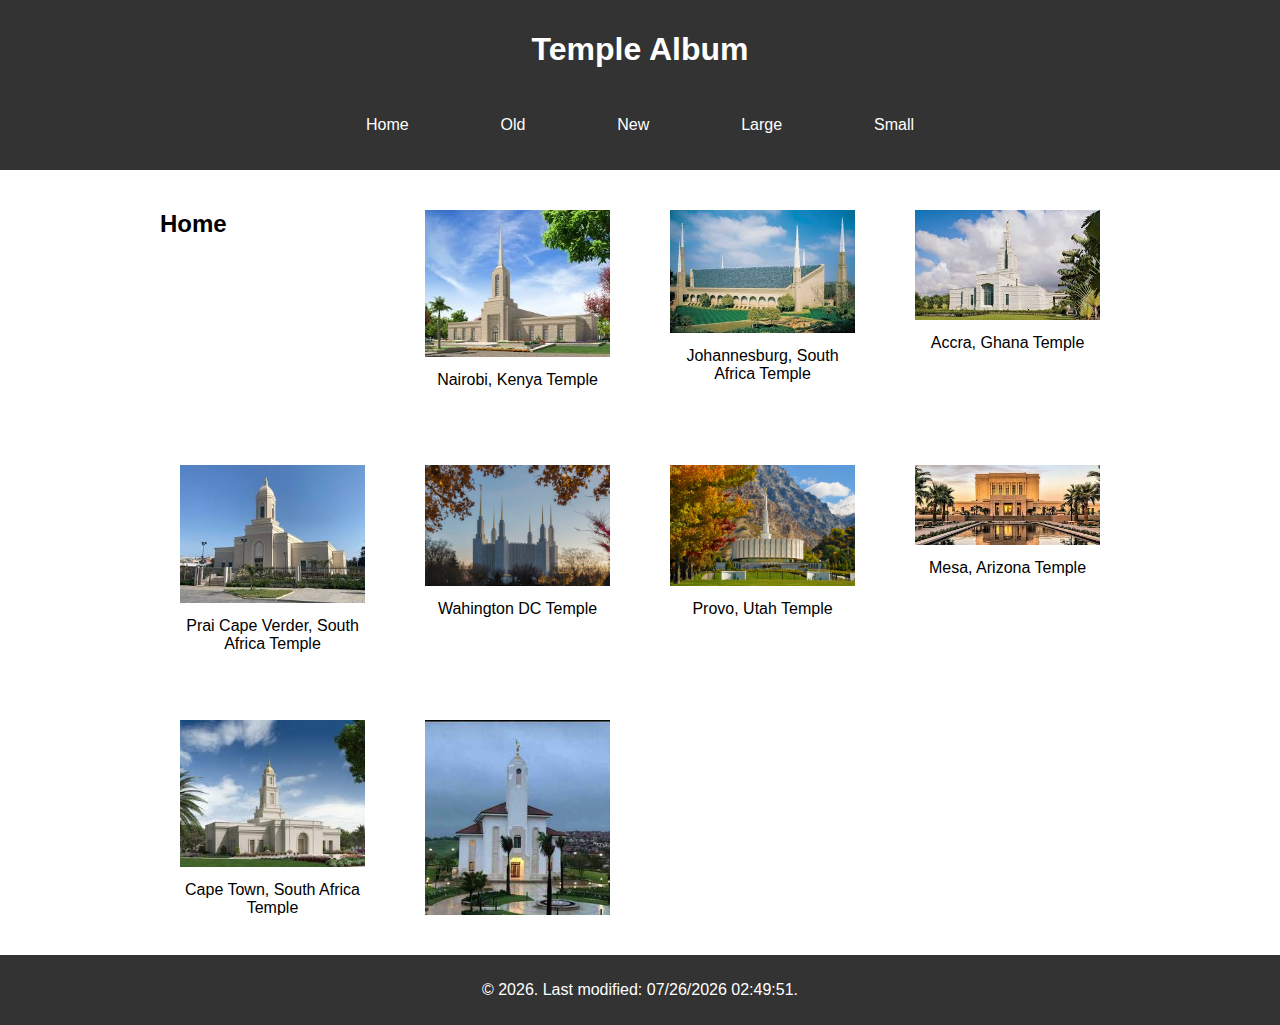
<file: temples.html>
<!DOCTYPE html>
<html lang="en">
<head>
    <meta charset="UTF-8">
    <meta name="viewport" content="width=device-width, initial-scale=1.0">
    <title>Temple Album</title>
    <meta name="description" content="This is a Temple Album">
    <meta name="author" content="Ferrin Mutuku">
    <link rel="stylesheet" href="styles/temples.css" onload="this.onload=null;this.rel='stylesheet'">
    <link rel="stylesheet" href="styles/temples-large.css" media="(min-width: 768px)">
    <script src="scripts/temples.js" defer></script>
  
</head>
<body>
    <header>
        <h1>Temple Album</h1>
        <button id="hamburger">&#9776;</button> 
        <nav id="menu">
            <ul>
                <li><a href="#home">Home</a></li>
                <li><a href="#old">Old</a></li>
                <li><a href="#new">New</a></li>
                <li><a href="#large">Large</a></li>
                <li><a href="#small">Small</a></li>
            </ul>
        </nav>
    </header>

    <main>
        
        <section id="gallery">
            <h2>Home</h2>
          
            <figure>
                <img src="images/kenya.jpeg" alt="Kenya Temple" loading="lazy">
                <figcaption>Nairobi, Kenya Temple</figcaption>
            </figure>
            <figure>
                <img src="images/southafrica.jpeg" alt="South Africa temple" loading="lazy">
                <figcaption>Johannesburg, South Africa Temple</figcaption>
            </figure>
            <figure>
                <img src="images/Ghana.jpeg" alt="Temple In Ghana" loading="lazy">
                <figcaption>Accra, Ghana Temple</figcaption>
            </figure>
            <figure>
                <img src="images/praia_cape_verde.jpeg" alt="Cape verde temple" loading="lazy">
                <figcaption>Prai Cape Verder, South Africa Temple</figcaption>
            </figure>
            <figure>
                <img src="images/washington.jpeg" alt="washington temple" loading="lazy">
                <figcaption>Wahington DC Temple</figcaption>
            </figure>
            <figure>
                <img src="images/Provo.jpg" alt="Provo Temple" loading="lazy">
                <figcaption>Provo, Utah Temple</figcaption>
            </figure>
            <figure>
                <img src="images/mesa.jpeg" alt="Mesa Temple" loading="lazy">
                <figcaption>Mesa, Arizona Temple</figcaption>
            </figure>
            <figure>
                <img src="images/capetown.jpeg" alt="Cape town temple" loading="lazy">
                <figcaption>Cape Town, South Africa Temple</figcaption>
            </figure>
            <figure>
                <img src="images/durban.jpg" alt="Durban Temple" loading="lazy">
                <figcaption>Durban, South Africa Temple</figcaption>
            </figure>
            
        </section>
    </main>

    <footer>
        <p>&copy; <span id="year"></span>. Last modified: <span id="modified"></span>.</p>
    </footer>
</body>
</html>
</file>
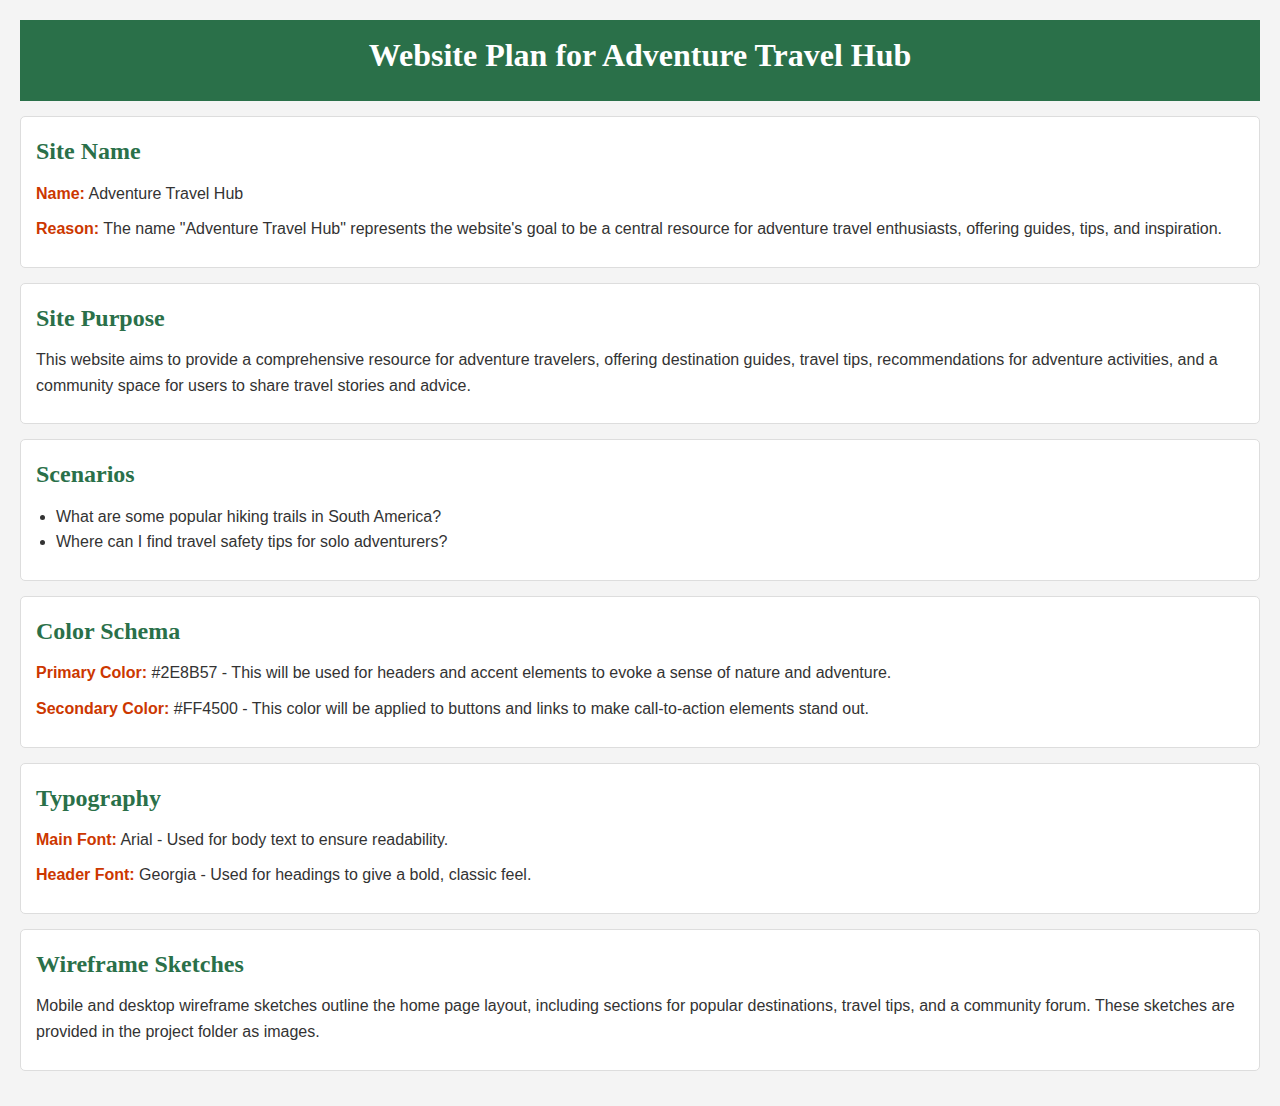
<file: project/siteplan.html>
<!DOCTYPE html>
<html lang="en-US">
<head>
  <meta charset="UTF-8">
  <meta name="viewport" content="width=device-width, initial-scale=1.0">
  <title>Website Plan for Adventure Travel Hub</title>
  <meta name="description" content="a website about adventures">
  <meta name="author" content="Ferrin Mutuku">
  <link rel="stylesheet" href="styles/style.css">
</head>
<body>
  <header>
    <h1>Website Plan for Adventure Travel Hub</h1>
  </header>

  <!-- Site Name Section -->
  <section>
    <h2>Site Name</h2>
    <p><strong>Name:</strong> Adventure Travel Hub</p>
    <p><strong>Reason:</strong> The name "Adventure Travel Hub" represents the website's goal to be a central resource for adventure travel enthusiasts, offering guides, tips, and inspiration.</p>
  </section>

  <!-- Site Purpose Section -->
  <section>
    <h2>Site Purpose</h2>
    <p>This website aims to provide a comprehensive resource for adventure travelers, offering destination guides, travel tips, recommendations for adventure activities, and a community space for users to share travel stories and advice.</p>
  </section>

  <!-- Scenarios Section -->
  <section>
    <h2>Scenarios</h2>
    <ul>
      <li>What are some popular hiking trails in South America?</li>
      <li>Where can I find travel safety tips for solo adventurers?</li>
    </ul>
  </section>

  <!-- Color Schema Section -->
  <section>
    <h2>Color Schema</h2>
    <p><strong>Primary Color:</strong> #2E8B57 - This will be used for headers and accent elements to evoke a sense of nature and adventure.</p>
    <p><strong>Secondary Color:</strong> #FF4500 - This color will be applied to buttons and links to make call-to-action elements stand out.</p>
  </section>

  <!-- Typography Section -->
  <section>
    <h2>Typography</h2>
    <p><strong>Main Font:</strong> Arial - Used for body text to ensure readability.</p>
    <p><strong>Header Font:</strong> Georgia - Used for headings to give a bold, classic feel.</p>
  </section>

  <!-- Wireframe Sketches Section -->
  <section>
    <h2>Wireframe Sketches</h2>
    <p>Mobile and desktop wireframe sketches outline the home page layout, including sections for popular destinations, travel tips, and a community forum. These sketches are provided in the project folder as images.</p>
  </section>
</body>
</html>
</file>
<file: styles/shopping.css>
@import url('https://fonts.googleapis.com/css2?family=Poppins:wght@300;400;600&display=swap');

/* Global CSS Variables */
:root {
    --primary-bg-color: #8b0000; /* Dark Red */
    --overlay-color: rgba(0, 0, 0, 0.6); 
    --text-color: #ffffff; 
    --font-family: 'Roboto', sans-serif; 
    --padding: 10px;
}
body {
    font-family: 'Poppins', sans-serif;
    margin: 0;
    padding: 0;
    background-color: #d4edf7;
    color: #212121;
    overflow-x: hidden;
}

.header {
    display: flex;
    justify-content: space-between;
    align-items: center;
    background-color: #006875;
    color: #ffffff;
    padding: 15px 10px;
    box-shadow: 0 2px 5px rgba(0, 0, 0, 0.1);
}

.cart-count {
    display: flex;
    align-items: center;
    cursor: pointer;
    position: fixed;
    right: 20px;
    top: 20px;
    font-size: 20px;
}

.cart-icon {
    margin-right: 5px;
    font-size: 24px;
}

.header h1 {
    margin: 0;
    font-size: 24px;
}

.logo img {
    width: 100px;
    height: auto;
    border-radius: 100px;
}


/* Navigation Bar Styles */
.navbar {
    display: flex;
    justify-content: space-around;
    align-items: center;
    background-color: #006875; 
    padding: 15px 0;
    box-shadow: 0 10px 10px rgba(0, 0, 0, 0.1);
}

.navbar a {
    color: #ffffff;
    text-decoration: none;
    font-weight: 900;
    padding: 20px 25px;
    transition: background-color 0.3s ease, color 0.3s ease;
}

.navbar a:hover {
    background-color: #004d5e;
    color: #ffffff;
    border-radius: 10px;
}

/* Responsive Styles */
@media (max-width: 768px) {
    .navbar {
        flex-direction: column; 
    }

    .navbar a {
        padding: 10px; 
        width: 100%;
        text-align: center; 
    }
}


.search-bar {
    display: flex;
    align-items: center;
    padding-top: 20px;
}

.search-bar input {
    padding: 8px;
    border-radius: 30px;
    border: 1px solid #ccc;
    width: 200px;
    transition: all 0.3s ease;
}

.search-bar input:focus {
    width: 250px;
    outline: none;
    border-color: #1abc9c;
}

.search-bar button {
    margin-left: 5px;
    padding: 8px 15px;
    background-color:  #1a6f5c;
    color:  #f5f5f5;
    border: none;
    border-radius: 30px;
    cursor: pointer;
    transition: background-color 0.3s ease;
}

.search-bar button:hover {
    background-color: #010e0b;
}

@media (max-width: 768px) {
    .search-bar {
        flex-direction: column; 
    }

    .search-bar input {
        padding: 3px;
        width: auto;
    }

    .search-bar button {
        padding: 3px; 
        width: 30%; 
    }
}

.cart-items {
    display: inline-block;
    background-color: #b22222; 
    color: #ffffff;
    padding: 4px 8px;
    border-radius: 50%;
    font-size: 14px;
    position: absolute;
    top: -10px;
    right: -10px;
    transition: transform 0.3s ease-in-out;
}

.cart-items.animated {
    transform: scale(1.5);
}

.cart-modal {
    display: none;
    position: fixed;
    z-index: 1000;
    left: 0;
    top: 0;
    width: 100%;
    height: 100%;
    overflow: auto;
    background-color: rgba(0, 0, 0, 0.7);
}

.cart-modal-content {
    background-color: #607d8b;
    color: #ffffff;
    margin: 15% auto;
    padding: 20px;
    border: 1px solid #333;
    width: 80%;
    max-width: 400px;
    border-radius: 5px;
    text-align: center;
}

#toast {
    position: fixed;
    bottom: 20px;
    right: 20px;
    background-color: #212121;
    color: #ffffff;
    padding: 10px;
    border-radius: 5px;
    display: none;
}

.close {
    color: #cccccc;
    float: right;
    font-size: 28px;
    font-weight: bold;
}

.close:hover,
.close:focus {
    color: #ffffff;
    text-decoration: none;
    cursor: pointer;
}

#cart-list {
    list-style-type: none;
    padding: 0;
}

#cart-list li {
    margin: 10px 0;
    font-size: 16px;
    display: flex;
    justify-content: space-between;
    align-items: center;
}

#cart-list .remove-item {
    background-color: #333;
    color: #ffffff;
    border: none;
    padding: 5px 10px;
    border-radius: 5px;
    cursor: pointer;
    font-size: 14px;
}

#cart-list .remove-item:hover {
    background-color: #444;
}

.checkout-button {
    background-color: #1a5e3b;
    color: #ffffff;
    padding: 10px 20px;
    border: none;
    border-radius: 5px;
    cursor: pointer;
    font-size: 16px;
}

.checkout-button:hover {
    background-color: #144c30;
}

.main-content {
    display: flex;
    flex-wrap: wrap;
    padding: 20px;
    background-color: #ffffff;
    margin-top: 20px;
    animation: fadeIn 0.5s ease-in-out;
}

@keyframes fadeIn {
    from {
        opacity: 0;
    }
    to {
        opacity: 1;
    }
}

.product-images {
    flex: 1;
    margin-right: 20px;
    transition: transform 0.3s ease;
}

.product-images:hover {
    transform: scale(1.02);
}

.main-image {
    width: 100%;
    height: auto;
    border-radius: 10px;
    box-shadow: 0 4px 10px rgba(0, 0, 0, 0.1);
}

.thumbnail-images img {
    width: 60px;
    height: auto;
    margin-right: 5px;
    cursor: pointer;
    transition: transform 0.3s ease;
}

.thumbnail-images img:hover {
    transform: scale(5.1);
}

.product-details {
    flex: 2;
    animation: slideIn 0.5s ease;
}

@keyframes slideIn {
    from {
        transform: translateX(50%);
        opacity: 0;
    }
    to {
        transform: translateX(0%);
        opacity: 1;
    }
}

.product-price {
    font-size: 28px;
    font-weight: bold;
    margin: 10px 0;
    color: #1a5e3b;
}

.product-description {
    margin-bottom: 20px;
    line-height: 1.6;
}

.rating {
    display: flex;
    align-items: center;
    margin-bottom: 10px;
}

.star {
    color: gold;
    margin-right: 2px;
    font-size: 20px;
}

.add-to-cart {
    padding: 12px 25px;
    background-color:  #1a5e3b;
    color: #ffffff;
    border: none;
    border-radius: 30px;
    cursor: pointer;
    font-size: 16px;
    font-weight: 600;
    transition: background-color 0.3s ease, transform 0.2s ease;
}

.add-to-cart:hover {
    background-color: #144c30;
    transform: translateY(-2px);
}

.customer-reviews {
    margin: 20px 0;
    width: 600px;
}

.review-item {
    margin-bottom: 20px;
    padding: 15px;
    background-color: #ececec;
    border-radius: 10px;
    box-shadow: 0 2px 5px rgba(0, 0, 0, 0.5);
    transition: transform 0.2s ease;
}

.review-item:hover {
    transform: scale(1.1);
}

.review-author {
    font-weight: bold;
    margin-bottom: 5px;
}

.review-text {
    margin-bottom: 10px;
    line-height: 1.5;
}

.add-review textarea {
    width: 70%;
    height: 100px;
    padding: 10px;
    margin-bottom: 10px;
    border-radius: 10px;
    border: 1px solid #ccc;
    font-family: 'Poppins', sans-serif;
    transition: border-color 0.3s ease;
}

.add-review textarea:focus {
    border-color: #1abc9c;
    outline: none;
}

.submit-review {
    padding: 10px 20px;
    background-color: #1a5e3b;
    color: #ffffff;
    border: none;
    border-radius: 30px;
    cursor: pointer;
    transition: background-color 0.3s ease;
}

.submit-review:hover {
    background-color: #8ee9d5;
}

.related-products {
    margin: 20px 0;
}

.product-list {
    display: flex;
    justify-content: space-between;
    flex-wrap: wrap;
}

.product-item {
    width: 23%;
    background-color: #fff;
    border-radius: 10px;
    padding: 15px;
    margin-bottom: 20px;
    text-align: center;
    box-shadow: 0 4px 10px rgba(0, 0, 0, 0.1);
    transition: transform 0.3s ease, box-shadow 0.3s ease;
}

.product-item:hover {
    transform: translateY(-5px);
    box-shadow: 0 6px 15px rgba(0, 0, 0, 0.2);
}

.product-item img {
    width: 100%;
    height: auto;
    border-radius: 10px;
    transition: transform 0.3s ease;
}

.product-item img:hover {
    transform: scale(1.05);
}

.product-item .product-name {
    font-size: 18px;
    font-weight: bold;
    margin: 10px 0;
}

.product-item .product-description {
    font-size: 14px;
    margin-bottom: 10px;
}

.product-item .product-price {
    font-size: 16px;
    color: #1a6f5c;
    margin-bottom: 10px;
}

.product-item .add-to-cart {
    padding: 10px 20px;
    background-color: #1abc9c;
    color: white;
    border: none;
    border-radius: 30px;
    cursor: pointer;
    transition: background-color 0.3s ease, transform 0.2s ease;
}

.product-item .add-to-cart:hover {
    background-color: #16a085;
    transform: translateY(-2px);
}

.whatsapp-chat {
    position: fixed;
    display: inline-block;
    bottom: 20px;
    right: 20px;
    background-color:  #005b67;
    padding: 15px;
    border-radius: 50%;
    box-shadow: 0px 0px 10px rgba(0, 0, 0, 0.1);
    cursor: pointer;
    z-index: 100;
    animation: bounce 1s infinite;
    width: 30px;
    height: 30px;
    text-decoration: none;
    text-decoration-thickness: 5px;
}

@keyframes bounce {
    0%, 20%, 50%, 80%, 100% {
        transform: translateY(0);
    }
    40% {
        transform: translateY(-10px);
    }
    60% {
        transform: translateY(-5px);
    }
}

.whatsapp-chat svg {
    fill: white;
}

/* form styles */
.reviews {
    display: flex;
    flex-direction: column;
    align-items: center; 
    margin: 0 auto;
    padding: 20px;
}

form {
    display: flex;
    flex-direction: column;
    align-items: center; 
    margin-top: 20px;
}

input {
    margin-bottom: 10px;
    padding: 10px;
    width: 300px; 
    border: 1px solid #ccc;
    border-radius: 4px;
}

button {
    padding: 10px;
    background-color: #007BFF; 
    color: white;
    border: none;
    border-radius: 4px;
    cursor: pointer;
}

button:hover {
    background-color: #0056b3; 
}



.footer {
    text-align: center;
    padding: 15px;
    background-color: #1abc9c;
    color: white;
    font-size: 14px;
    margin-top: 20px;
}

@media (max-width: 768px) {
    .main-content {
        flex-direction: column;
    }

    .product-images {
        margin-right: 0;
        margin-bottom: 20px;
    }

    .product-item {
        width: 48%;
    }

    .search-bar input {
        width: 150px;
    }

    .cart-icon {
        font-size: 30px;
    }
}

@media (max-width: 480px) {
    .product-item {
        width: 100%;
    }

    .search-bar input {
        width: 120px;
    }
}
</file>
<file: styles/filtered-temples.css>
/* Mobile-first design */


body {
    font-family: 'Roboto', sans-serif;
    margin: 0;
    padding: 0;
    display: flex;
    flex-direction: column;
    align-items: center;
}

header {
    width: 100%;
    background-color: #333;
    color: #fff;
    padding: 10px;
    text-align: center;
}

#hamburger {
    background: none;
    border: none;
    font-size: 24px;
    color: white;
    display: block;
    cursor: pointer;
}

#menu {
    display: none; 
}

#menu.show {
    display: block; 
}

nav ul {
    list-style: none;
    padding: 0;
    margin: 0;
}

nav ul li {
    margin: 10px 0;
}

nav ul li a {
    text-decoration: none;
    color: #ffffff;
    background-color: #333;
    display: block;
    padding: 10px;
    transition: background-color 0.3s ease, color 0.3s ease;
}

nav ul li a:hover {
    background-color: #ffcc00;
    color: black;
    border-radius: 5px;
}

main {
    padding: 20px;
    width: 100%;
    display: grid;
    grid-template-columns: 1fr; 
    gap: 10px;
}

#gallery {
    display: grid;
    grid-template-columns: 1fr; 
    gap: 20px;
}

figure {
    position: relative;
    width: 100%;
    text-align: center;
    margin: 20px;
    overflow: hidden;
    transition: transform 0.3s ease;
    aspect-ratio: 3/4; 
}

figure img {
    width: 100%;
    height: 100%;
    object-fit: cover;
    transition: transform 0.3s ease, opacity 0.3s ease;
}

figure:hover img {
    transform: scale(1.05);
    opacity: 0.9;
}

figure figcaption {
    text-align: center;
    font-size: 1em;
    padding-top: 10px;
}

figure:hover figcaption {
    color: #ffcc00;
}

footer {
    margin-top: auto;
    padding: 10px;
    background-color: #333;
    color: white;
    text-align: center;

}
</file>
<file: styles/filtered-temples-large.css>
/* Larger screen views (min-width: 768px) */
@media (min-width: 768px) {
    body {
        display: flex;
        flex-direction: column;
        align-items: center;
    }

    header {
        width: 75%; 
    }

    #hamburger {
        display: none; 
    }

    nav {
        display: flex;
        justify-content: center;
    }

    nav ul {
        display: flex;
        justify-content: space-around;
        width: 40%;
        max-width: 600px; 
        margin: 0;
        padding: 0; 
        list-style: none; 
    }

    nav ul li {
        margin: 0;
    }

    main {
        width: 75%; 
        padding: 20px;
        display: grid;
        grid-template-columns: 1fr; /
    }

    #gallery {
        grid-template-columns: repeat(auto-fit, minmax(200px, 1fr)); 
        gap: 20px;
    }

    figure {
        margin: 20px;
    }

    footer {
        width: 75%; 
    }
}

@media (min-width: 1024px) {
    #gallery {
        grid-template-columns: repeat(auto-fit, minmax(250px, 1fr)); /* More columns for larger screens */
    }

    h1, h2, h3 {
        font-size: 1.5em; 
    }

    body {
        font-size: 1.1em; 
    }
}
</file>
<file: styles/form.css>
/* Global CSS Variables */
:root {
    --primary-bg-color: #8b0000;
    --overlay-color: rgba(0, 0, 0, 0.6); 
    --text-color: white; 
    --font-family: 'Roboto', sans-serif; /* Updated font-family */
    --padding: 10px; 
}
/* General Layout */
body {
    font-family: 'Roboto', sans-serif;
    display: flex;
    flex-direction: column;
    justify-content: center;
    align-items: center;
    height: 100vh;
    margin: 0;
}

main {
    flex: 1;
    width: 90%;
    max-width: 600px;
    padding: 20px;
    background-color: #ffffff;
    border-radius: 8px;
    box-shadow: 0 4px 8px rgba(24, 12, 12, 0.2);
}

/* Form Elements */
form label {
    display: block;
    margin: 12px 0 4px;
}

input[type="text"], input[type="date"], select, textarea {
    width: 100%;
    padding: 8px;
    margin-bottom: 10px;
    border-radius: 4px;
    border: 1px solid #ccc;
}

textarea {
    resize: vertical;
}

fieldset {
    border: none;
    padding: 0;
}

button {
    width: 100%;
    padding: 10px;
    background-color: #525143;
    color: white;
    border: none;
    border-radius: 4px;
    cursor: pointer;
}

button:hover {
    background-color: #45505c;
}

/* Responsive Design */
@media (max-width: 600px) {
    main {
        padding: 15px;
    }
}

/* Footer styling */
footer {
    text-align: center;
    padding: 10px;
    background-color: #3d4146;
    color: white;
    position: relative;
    width: 100%;
}

footer p {
    margin: 5px 0;
    font-size: 1em;
}

#year, #lastModified {
    font-weight: bold;
}
</file>
<file: styles/place.css>
/* Global CSS Variables */
:root {
    --primary-bg-color: #8b0000;
    --overlay-color: rgba(0, 0, 0, 0.6); 
    --text-color: white; 
    --font-family: 'Roboto', sans-serif; /* Updated font-family */
    --padding: 10px; 
}

body {
    font-family: var(--font-family);
    margin: 0;
    padding: 0;
    background-color: #f0f0f0; /* Fallback background */
}

header {
    text-align: center;
    padding: var(--padding);
    background-color: var(--primary-bg-color);
    color: var(--text-color);
}

.image-container {
    position: relative;
    text-align: center;
    color: var(--text-color);
    overflow: hidden; 
}

.background-image {
    width: 100vw; 
    height: 80vh; 
    object-fit: cover; 
}

.info-container {
    display: flex;
    justify-content: space-between;
    align-items: flex-start;
    padding: var(--padding);
}

.data, .weather {
    position: absolute;
    background-color: var(--overlay-color);
    padding: var(--padding);
    color: var(--text-color);
    border-radius: 5px;
    text-shadow: 1px 1px 2px rgba(0, 0, 0, 0.7);
    transition: background-color 0.3s ease, color 0.3s ease, transform 0.3s ease; 
}

.data {
    top: 20%;
    left: 10%;
    width: 30%;
}

.weather {
    top: 20%;
    right: 10%;
    width: 30%;
}

.weather::before {
    content: '☁️'; 
    font-size: 2em; 
    position: absolute;
    top: -10px; 
    left: 50%;
    transform: translateX(-50%); 
}

.weather::after {
    content: '☀️'; /* Example icon after weather info */
    font-size: 1.5em;
    position: absolute;
    bottom: -10px; 
    right: 10%;
}

/* Ensure the weather icon is sized appropriately */
.weather-icon {
    width: 50px; 
    height: auto; 
}

/*  hiding the emoticon  */
@media (max-width: 768px) {
    footer p {
        display: none; 
    }
}

@media (max-width: 768px) {
    .data, .weather {
        position: static;  
        width: 80%;  
        margin: 10px auto;  
        transform: none; 
    }

    .image-container {
        padding-bottom: 20px; 
    }

    .background-image {
        display: block;  
        width: 100vw; 
        height: 50vh; 
    }

    h1 {
        font-size: 2.5rem; 
    }
    .data h2, .weather h2 {
        font-size: 1.5rem; 
    }
}

.weather:hover, .data:hover {
    background-color: rgba(255, 255, 255, 0.8); 
    color: #007bff; 
    transform: scale(1.05);
    z-index: 10; 
}

footer {
    background-color: var(--primary-bg-color);
    color: var(--text-color);
    text-align: center;
    padding: var(--padding);
    border-top: 1px solid rgba(255, 255, 255, 0.3);
}
</file>
<file: styles/temples.css>
/* Mobile-first design */
body {
    font-family: 'Roboto', sans-serif;
    margin: 0;
    padding: 0;
    display: flex;
    flex-direction: column;
    align-items: center;
}

header {
    width: 100%;
    background-color: #333;
    color: rgb(255, 255, 255);
    padding: 10px;
    text-align: center;
}

#hamburger {
    background: none;
    border: none;
    font-size: 24px;
    color: white;
    display: block;
    cursor: pointer;
}

#menu.show {
    display: block;
}

nav {
    display: none; 
}

nav ul {
    list-style: none;
    padding: 0;
}

nav ul li {
    margin: 10px 0;
}

nav ul li a {
    text-decoration: none;
    color: #ffffff;
    background-color: #333;
    display: block;
    padding: 10px;
    transition: background-color 0.3s ease, color 0.3s ease;
}

nav ul li a:hover {
    background-color: #ffcc00; 
    color: black; 
    border-radius: 5px; 
}

main {
    padding: 20px;
    width: 100%;
    display: grid;
    grid-template-columns: 1fr; 
    gap: 10px;

}


nav {
    display: none; 
}


#menu.show {
    display: block; 
}

@media (min-width: 768px) {
    #hamburger {
        display: none; /* Hide hamburger on larger screens */
    }
    nav {
        display: block; /* Show the navigation bar */
    }
}
#gallery {
    display: grid;
    grid-template-columns: 1fr;
    gap: 20px;
}

figure {
    text-align: center;
    margin: 20px;
    overflow: hidden;
    transition: transform 0.3s ease;
    height: 0;
    padding-bottom: 86.67%; 
}

figure img {
    width: 100%; 
    height: auto;
    transition: transform 0.3s ease, opacity 0.3s ease;

}

figure:hover img {
    transform: scale(1.05); 
    opacity: 0.9; 
}

figure figcaption {
    text-align: center;
    font-size: 1em;
    padding-top: 10px;
}

figure:hover figcaption {
    color: #ffcc00; 
}

footer {
    margin-top: auto;
    padding: 10px;
    background-color: #333;
    color: white;
    text-align: center;
}
</file>
<file: styles/temples-large.css>
/* Larger view for screens  */
#hamburger {
    display: none;
}

nav {
    display: flex;
    justify-content: center;
}

nav ul {
    display: flex;
    justify-content: space-around;
    width: 50%;
}

nav ul li {
    margin: 0;
}

#gallery {
    grid-template-columns: repeat(auto-fit, minmax(200px, 1fr)); 
}

main {
    width: 75%; 
}

footer {
    width: 100%;
}
</file>
<file: project/styles/style.css>
* {
    margin: 0;
    padding: 0;
    box-sizing: border-box;
  }
  
  /* Body styling */
  body {
    font-family: Arial, sans-serif; 
    line-height: 1.6;
    color: #333;
    background-color: #f4f4f4;
    padding: 20px;
  }
  
  /* Header styling */
  header {
    text-align: center;
    padding: 10px 0;
    background-color: #2A7049; 
    color: white;
  }
  
  header h1 {
    font-family: Georgia, serif; 
    font-size: 2rem;
    margin-bottom: 10px;
  }
  
  /* Section styling */
  section {
    background: white;
    border: 1px solid #ddd;
    border-radius: 5px;
    padding: 15px;
    margin: 15px 0;
  }
  
  section h2 {
    font-family: Georgia, serif; 
    color: #2A7049; 
    font-size: 1.5rem;
    margin-bottom: 10px;
  }
  
  section p, section ul {
    margin-bottom: 10px;
  }
  
  /* Unordered list styling */
  ul {
    list-style-type: disc;
    margin-left: 20px;
  }
  
  /* Color schema elements */
  strong {
    color: #CC3700; 
  }
  
  /* Link styling */
  a {
    color: #CC3700; 
    text-decoration: none;
  }
  
  a:hover {
    text-decoration: underline;
  }
</file>
